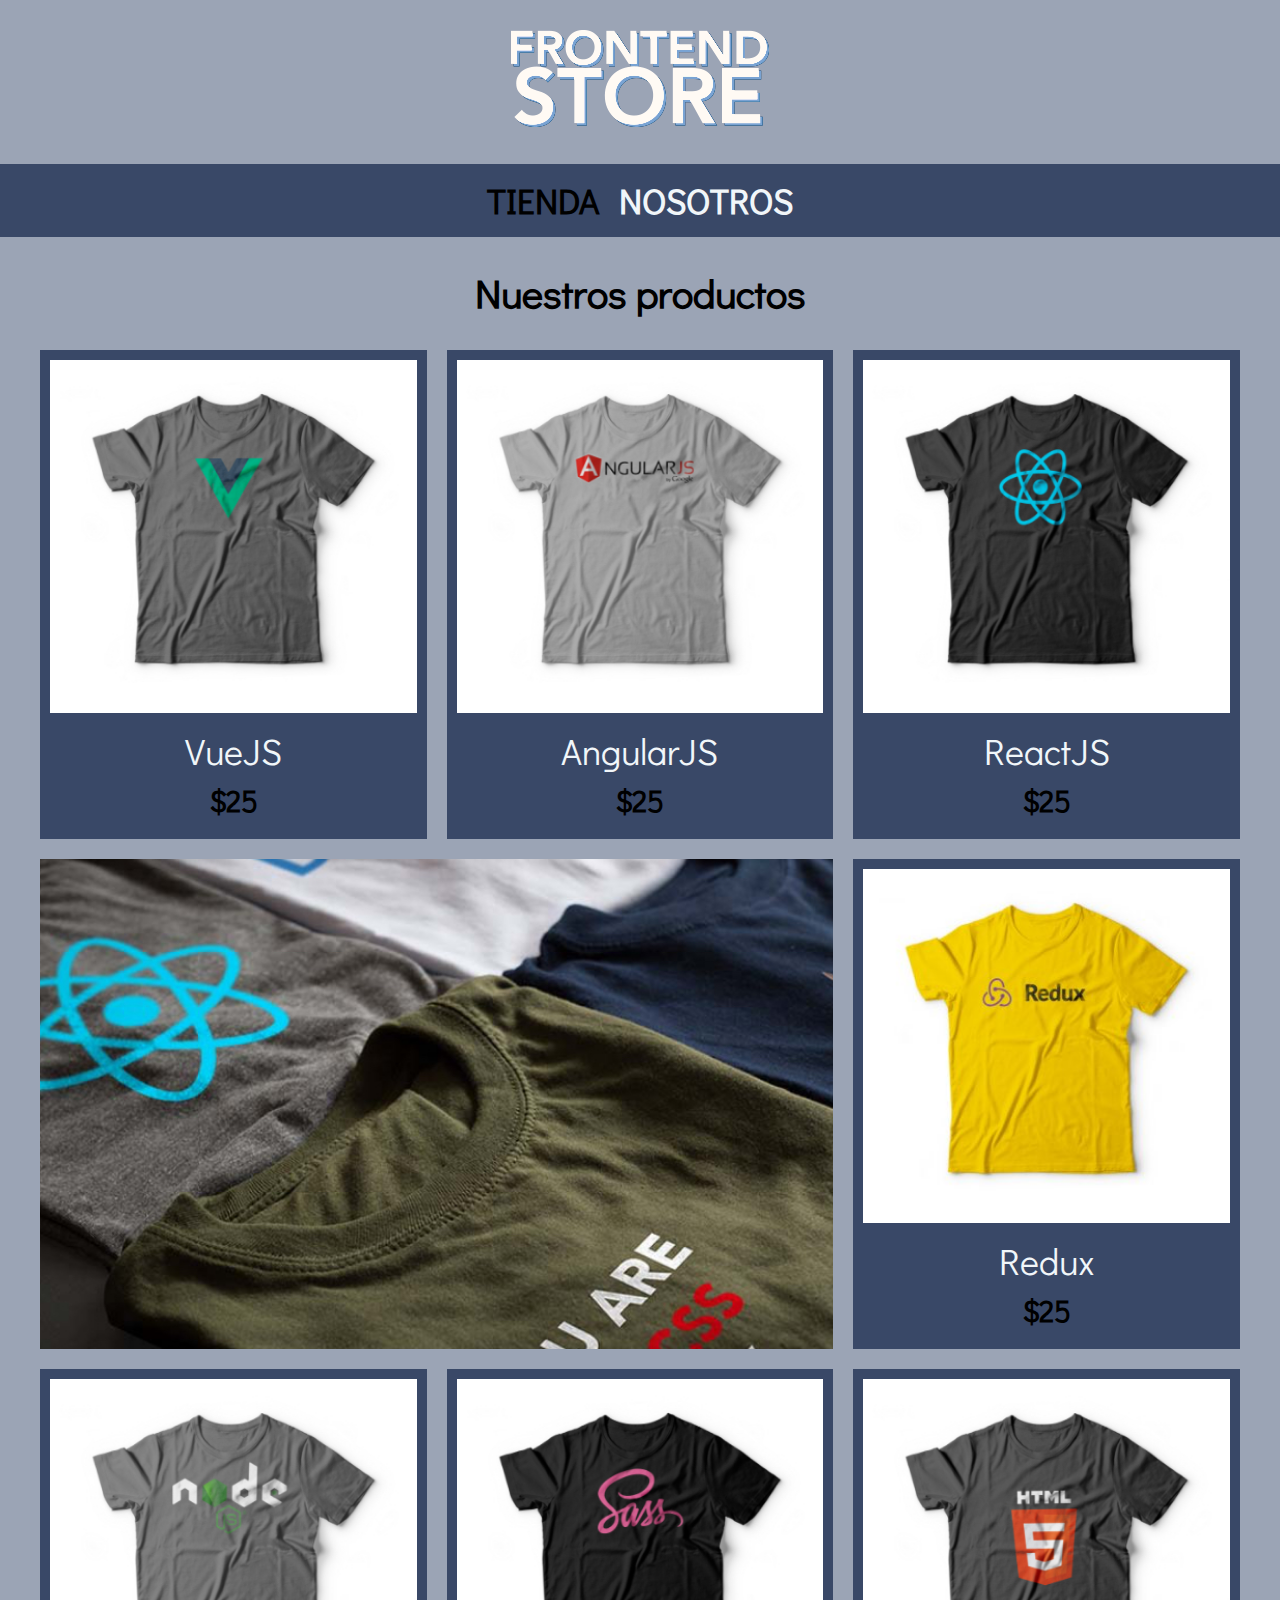
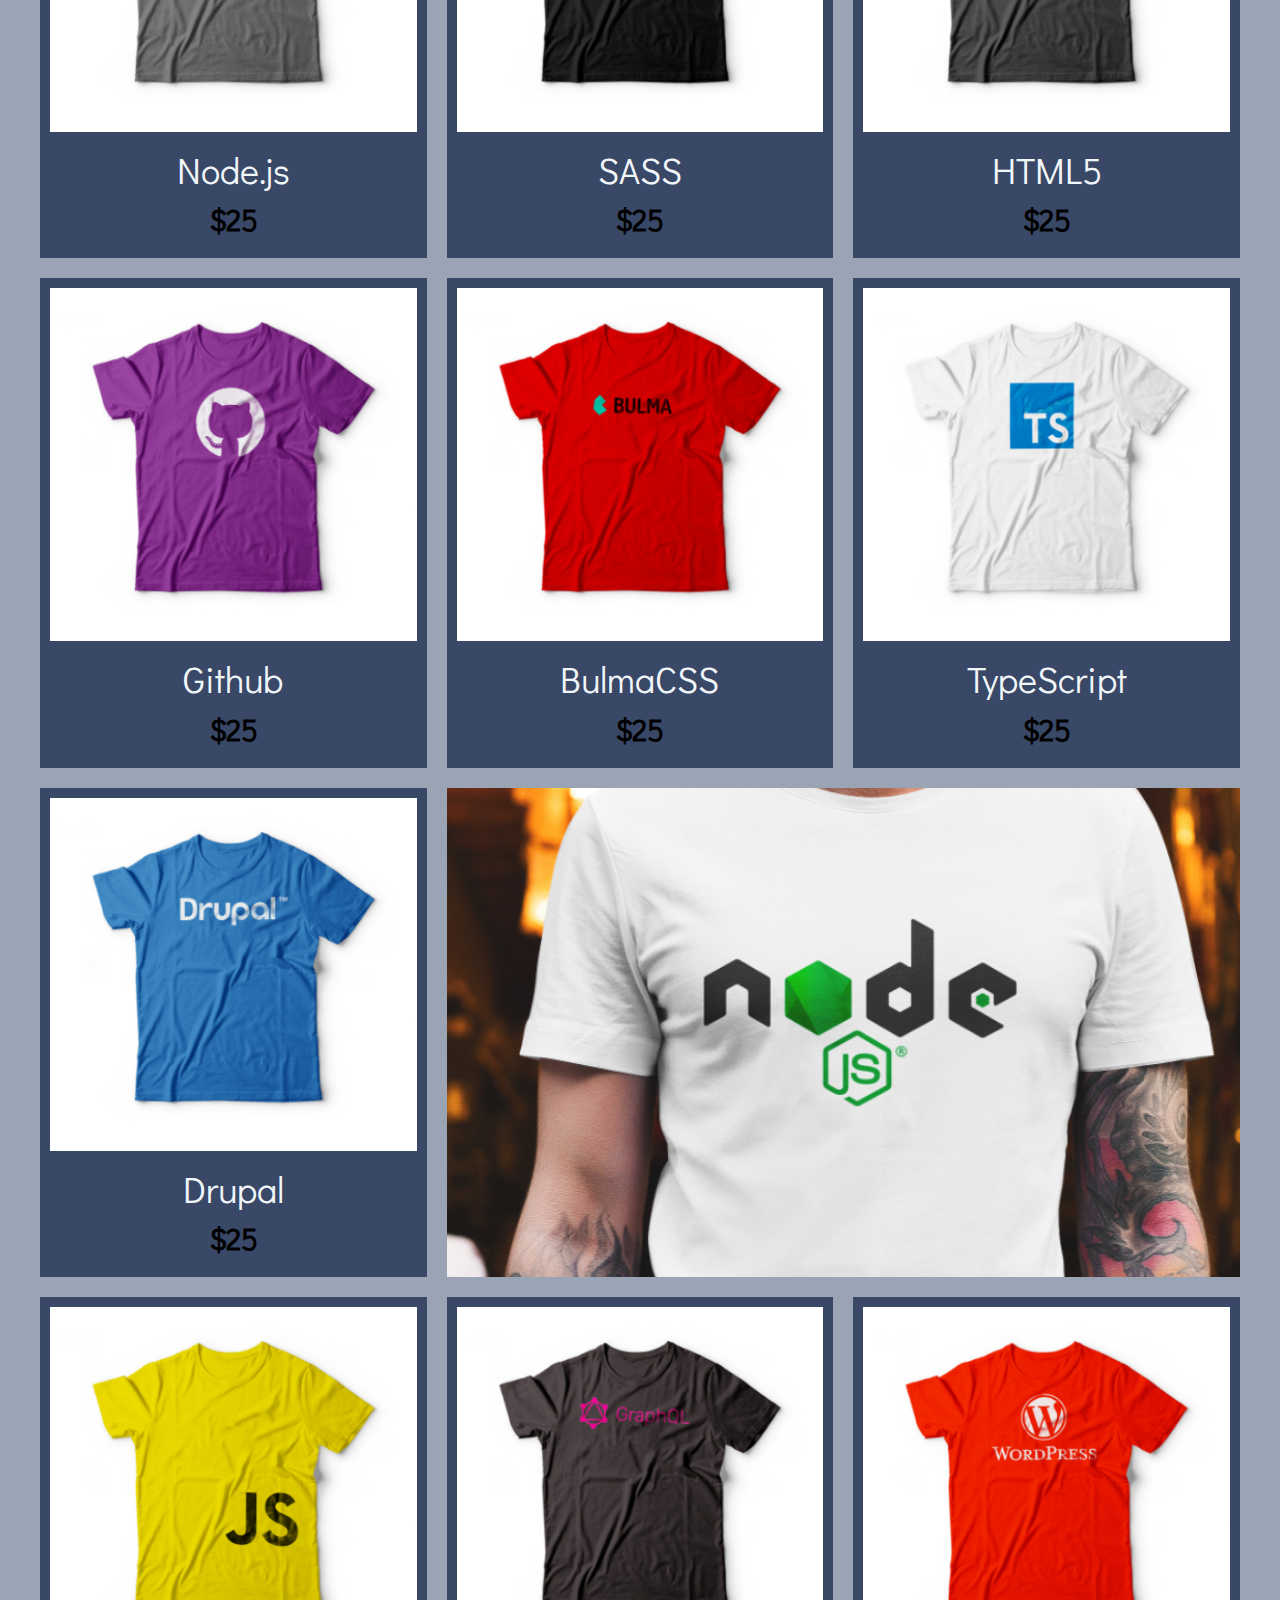
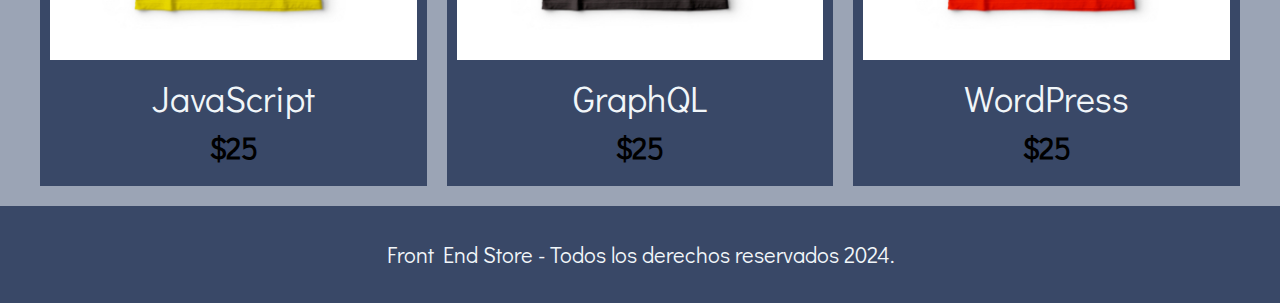
<file: index.html>
<!DOCTYPE html>
<html lang="en">
<head>
    <meta charset="UTF-8">
    <meta name="viewport" content="width=device-width, initial-scale=1.0">
    <title>FrontEnd Store</title>
    <link rel="stylesheet" href="/css/normalize.css">
    <link rel="preconnect" href="https://fonts.googleapis.com">
    <link rel="preconnect" href="https://fonts.gstatic.com" crossorigin>
    <link href="https://fonts.googleapis.com/css2?family=Didact+Gothic&display=swap" rel="stylesheet">
    <link rel="stylesheet" href="/css/style.css">
</head>
<body>
    
    <header class="header">
        <a href="/index.html">
            <img class="header__logo" src="./img/logo(1).png" alt="Logotipo">
        </a>
    </header>

    <nav class="navegacion">
        <a class="navegacion__enlace navegacion__enlace--activo" href="/index.html">Tienda</a>
        <a class="navegacion__enlace" href="/nosotros.html">Nosotros</a>
    </nav>

    <main class="contenedor">
        <h1>Nuestros productos</h1>

        <div class="grid">
            <div class="producto">
                <a href="/producto.html">
                    <img class="producto__imagen" src="/img/1.jpg" alt="Imagen camisa">
                    <div class="producto__informacion">
                        <p class="producto__nombre">VueJS</p>
                        <p class="producto__precio">$25</p>
                    </div>
                </a>
            </div> <!--Fin ce la clase producto-->
            <div class="producto">
                <a href="/producto.html">
                    <img class="producto__imagen" src="/img/2.jpg" alt="Imagen camisa">
                    <div class="producto__informacion">
                        <p class="producto__nombre">AngularJS</p>
                        <p class="producto__precio">$25</p>
                    </div>
                </a>
            </div> <!--Fin ce la clase producto-->
            <div class="producto">
                <a href="/producto.html">
                    <img class="producto__imagen" src="/img/3.jpg" alt="Imagen camisa">
                    <div class="producto__informacion">
                        <p class="producto__nombre">ReactJS</p>
                        <p class="producto__precio">$25</p>
                    </div>
                </a>
            </div> <!--Fin ce la clase producto-->
            <div class="producto">
                <a href="/producto.html">
                    <img class="producto__imagen" src="/img/4.jpg" alt="Imagen camisa">
                    <div class="producto__informacion">
                        <p class="producto__nombre">Redux</p>
                        <p class="producto__precio">$25</p>
                    </div>
                </a>
            </div> <!--Fin ce la clase producto-->
            <div class="producto">
                <a href="/producto.html">
                    <img class="producto__imagen" src="/img/5.jpg" alt="Imagen camisa">
                    <div class="producto__informacion">
                        <p class="producto__nombre">Node.js</p>
                        <p class="producto__precio">$25</p>
                    </div>
                </a>
            </div> <!--Fin ce la clase producto-->
            <div class="producto">
                <a href="/producto.html">
                    <img class="producto__imagen" src="/img/6.jpg" alt="Imagen camisa">
                    <div class="producto__informacion">
                        <p class="producto__nombre">SASS</p>
                        <p class="producto__precio">$25</p>
                    </div>
                </a>
            </div> <!--Fin ce la clase producto-->
            <div class="producto">
                <a href="/producto.html">
                    <img class="producto__imagen" src="/img/7.jpg" alt="Imagen camisa">
                    <div class="producto__informacion">
                        <p class="producto__nombre">HTML5</p>
                        <p class="producto__precio">$25</p>
                    </div>
                </a>
            </div> <!--Fin ce la clase producto-->
            <div class="producto">
                <a href="/producto.html">
                    <img class="producto__imagen" src="/img/8.jpg" alt="Imagen camisa">
                    <div class="producto__informacion">
                        <p class="producto__nombre">Github</p>
                        <p class="producto__precio">$25</p>
                    </div>
                </a>
            </div> <!--Fin ce la clase producto-->
            <div class="producto">
                <a href="/producto.html">
                    <img class="producto__imagen" src="/img/9.jpg" alt="Imagen camisa">
                    <div class="producto__informacion">
                        <p class="producto__nombre">BulmaCSS</p>
                        <p class="producto__precio">$25</p>
                    </div>
                </a>
            </div> <!--Fin ce la clase producto-->
            <div class="producto">
                <a href="/producto.html">
                    <img class="producto__imagen" src="/img/10.jpg" alt="Imagen camisa">
                    <div class="producto__informacion">
                        <p class="producto__nombre">TypeScript</p>
                        <p class="producto__precio">$25</p>
                    </div>
                </a>
            </div> <!--Fin ce la clase producto-->
            <div class="producto">
                <a href="/producto.html">
                    <img class="producto__imagen" src="/img/11.jpg" alt="Imagen camisa">
                    <div class="producto__informacion">
                        <p class="producto__nombre">Drupal</p>
                        <p class="producto__precio">$25</p>
                    </div>
                </a>
            </div> <!--Fin ce la clase producto-->
            <div class="producto">
                <a href="/producto.html">
                    <img class="producto__imagen" src="/img/12.jpg" alt="Imagen camisa">
                    <div class="producto__informacion">
                        <p class="producto__nombre">JavaScript</p>
                        <p class="producto__precio">$25</p>
                    </div>
                </a>
            </div> <!--Fin ce la clase producto-->
            <div class="producto">
                <a href="/producto.html">
                    <img class="producto__imagen" src="/img/13.jpg" alt="Imagen camisa">
                    <div class="producto__informacion">
                        <p class="producto__nombre">GraphQL</p>
                        <p class="producto__precio">$25</p>
                    </div>
                </a>
            </div> <!--Fin ce la clase producto-->
            <div class="producto">
                <a href="/producto.html">
                    <img class="producto__imagen" src="/img/14.jpg" alt="Imagen camisa">
                    <div class="producto__informacion">
                        <p class="producto__nombre">WordPress</p>
                        <p class="producto__precio">$25</p>
                    </div>
                </a>
            </div> <!--Fin ce la clase producto-->

            <div class="grafico grafico--camisas"></div>
            <div class="grafico grafico--node"></div>
        </div> <!--fin del grid-->
    </main>

    <footer class="footer">
        <p class="footer__texto">Front End Store - Todos los derechos reservados 2024.</p>
    </footer>

</body>
</html>
</file>
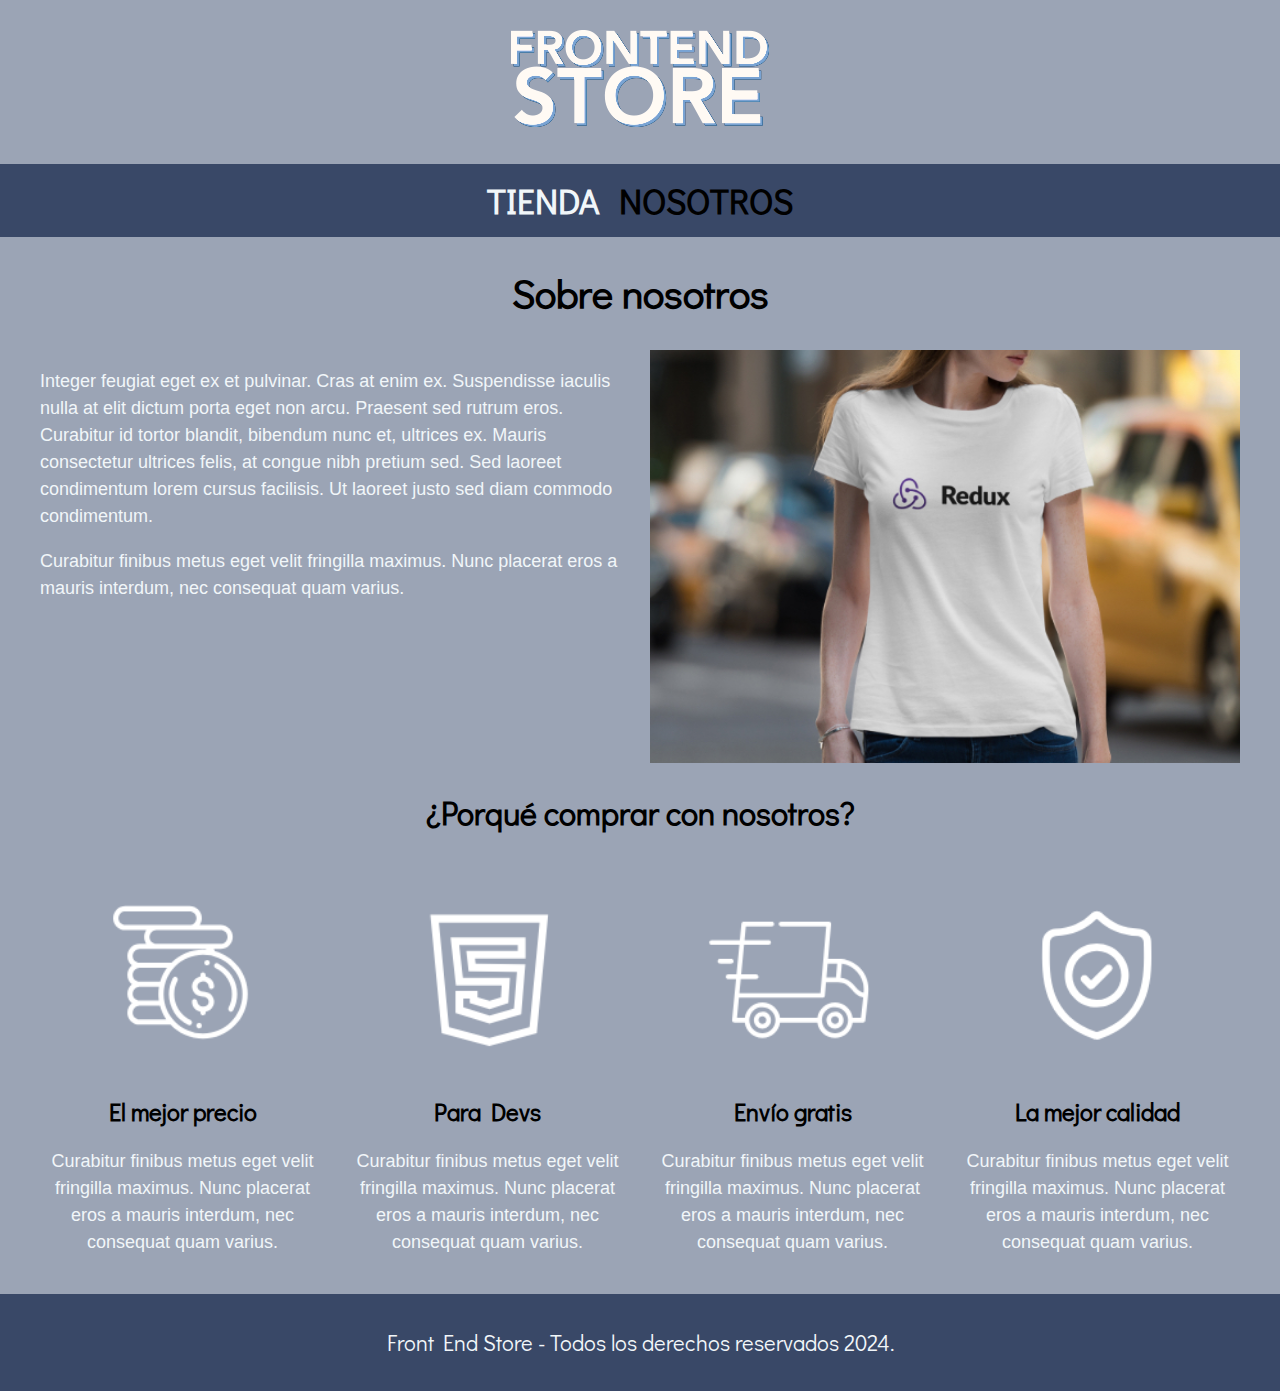
<file: nosotros.html>
<!DOCTYPE html>
<html lang="en">
    <head>
        <meta charset="UTF-8" />
        <meta name="viewport" content="width=device-width, initial-scale=1.0" />
        <title>FrontEnd Store</title>
        <link rel="stylesheet" href="/css/normalize.css" />
        <link rel="preconnect" href="https://fonts.googleapis.com" />
        <link rel="preconnect" href="https://fonts.gstatic.com" crossorigin />
        <link
            href="https://fonts.googleapis.com/css2?family=Didact+Gothic&display=swap"
            rel="stylesheet"
        />
        <link rel="stylesheet" href="/css/style.css" />
    </head>
    <body>
        <header class="header">
            <a href="/index.html">
                <img class="header__logo" src="./img/logo(1).png" alt="Logotipo" />
            </a>
        </header>

        <nav class="navegacion">
            <a class="navegacion__enlace" href="/index.html">Tienda</a>
            <a
                class="navegacion__enlace navegacion__enlace--activo"
                href="/nosotros.html"
                >Nosotros</a
            >
        </nav>


        <main class="contenedor">
            <h1>Sobre nosotros</h1>

            <div class="nosotros">
                <div class="nosotros__contenido">
                    <p>
                        Integer feugiat eget ex et pulvinar. Cras at enim ex.
                        Suspendisse iaculis nulla at elit dictum porta eget non
                        arcu. Praesent sed rutrum eros. Curabitur id tortor blandit,
                        bibendum nunc et, ultrices ex. Mauris consectetur ultrices
                        felis, at congue nibh pretium sed. Sed laoreet condimentum
                        lorem cursus facilisis. Ut laoreet justo sed diam commodo
                        condimentum.
                    </p>
                    <p>
                        Curabitur finibus metus eget velit fringilla maximus. Nunc
                        placerat eros a mauris interdum, nec consequat quam varius.
                    </p>
                </div>
                <img class="nosotros__imagen" src="./img/nosotros.jpg" alt="nosotros">
            </div>
        </main>

        <section class="contenedor comprar">
            <h2 class="comprar__titulo">¿Porqué comprar con nosotros?</h2>

            <div class="bloques">
                <div class="bloque">
                    <img class="bloque__imagen" src="./img/icono_1.png" alt="Porque comprar"/>
                    <h3 class="bloque__titulo">El mejor precio</h3>
                    <p>
                        Curabitur finibus metus eget velit fringilla maximus. Nunc
                        placerat eros a mauris interdum, nec consequat quam varius.
                    </p>
                </div> <!--.Bloque-->

                <div class="bloque">
                    <img class="bloque__imagen" src="./img/icono_2.png" alt="CSS" />
                    <h3 class="bloque__titulo">Para Devs</h3>
                    <p>
                        Curabitur finibus metus eget velit fringilla maximus. Nunc
                        placerat eros a mauris interdum, nec consequat quam varius.
                    </p>
                </div> <!--.Bloque-->

                <div class="bloque">
                    <img class="bloque__imagen" src="./img/icono_3.png" alt="Envio" />
                    <h3 class="bloque__titulo">Envío gratis</h3>
                    <p>
                        Curabitur finibus metus eget velit fringilla maximus. Nunc
                        placerat eros a mauris interdum, nec consequat quam varius.
                    </p>
                </div> <!--.Bloque-->

                <div class="bloque">
                    <img class="bloque__imagen" src="./img/icono_4.png" alt="Seguridad" />
                    <h3 class="bloque__titulo">La mejor calidad</h3>
                    <p>
                        Curabitur finibus metus eget velit fringilla maximus. Nunc
                        placerat eros a mauris interdum, nec consequat quam varius.
                    </p>
                </div> <!--.Bloque-->
            </div> <!--.Bloques-->
        </section>

        <footer class="footer">
            <p class="footer__texto">
                Front End Store - Todos los derechos reservados 2024.
            </p>
        </footer>
    </body>
</html>
</file>
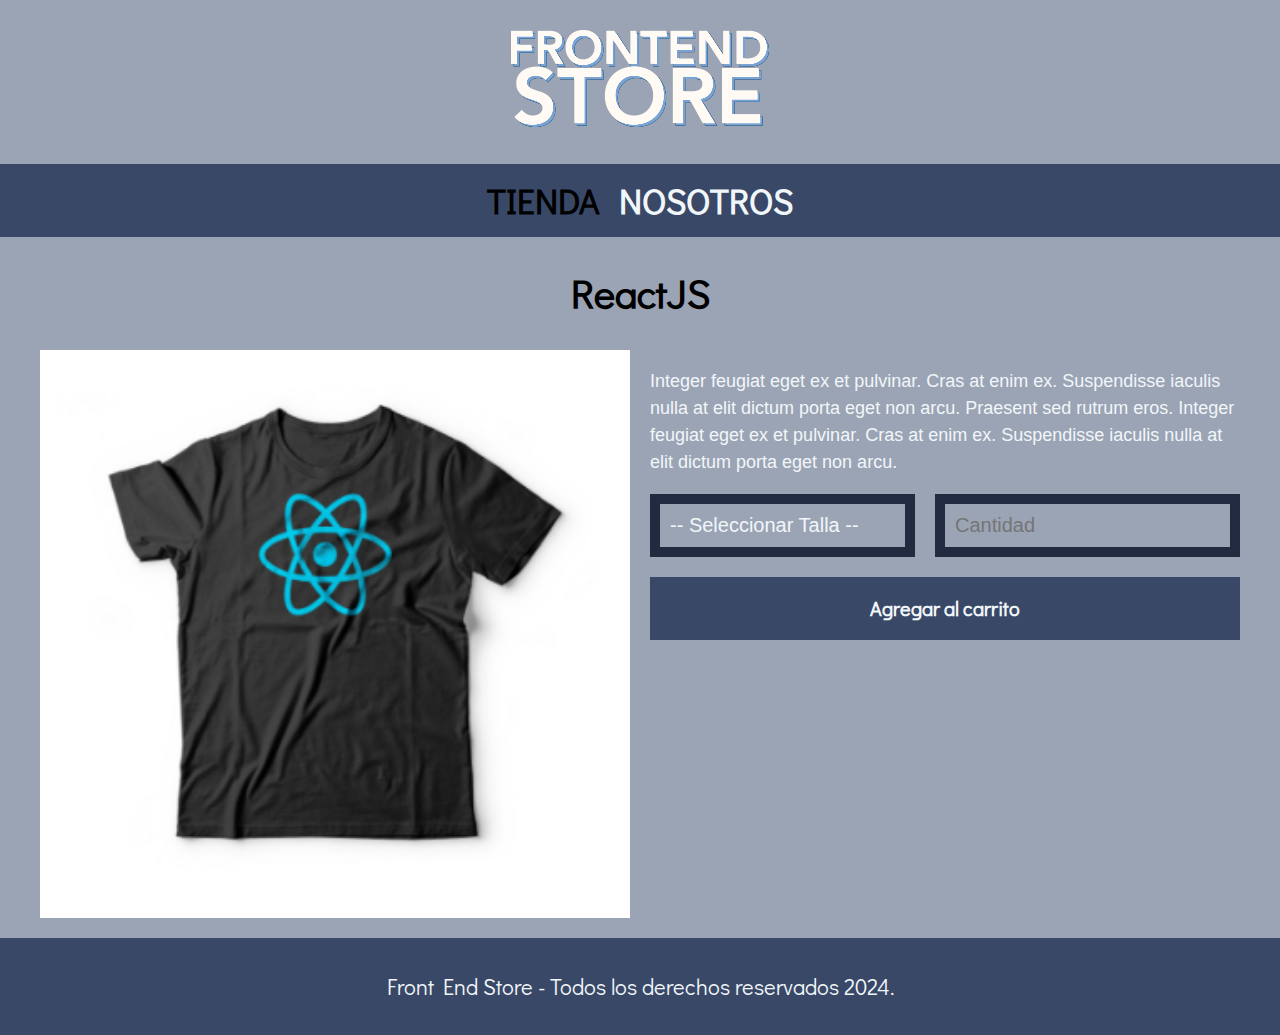
<file: producto.html>
<!DOCTYPE html>
<html lang="en">
<head>
    <meta charset="UTF-8">
    <meta name="viewport" content="width=device-width, initial-scale=1.0">
    <title>FrontEnd Store</title>
    <link rel="stylesheet" href="/css/normalize.css">
    <link rel="preconnect" href="https://fonts.googleapis.com">
    <link rel="preconnect" href="https://fonts.gstatic.com" crossorigin>
    <link href="https://fonts.googleapis.com/css2?family=Didact+Gothic&display=swap" rel="stylesheet">
    <link rel="stylesheet" href="/css/style.css">
</head>
<body>
    
    <header class="header">
        <a href="/index.html">
            <img class="header__logo" src="./img/logo(1).png" alt="Logotipo">
        </a>
    </header>

    <nav class="navegacion">
        <a class="navegacion__enlace navegacion__enlace--activo" href="/index.html">Tienda</a>
        <a class="navegacion__enlace" href="/nosotros.html">Nosotros</a>
    </nav>

    <main class="contenedor">
        <h1>ReactJS</h1>

        <div class="camisa">
            <img class="camisa__imagen" src="./img/3.jpg" alt="Imagen del producto">

            <div class="camisa__contenido">
                <p>
                    Integer feugiat eget ex et pulvinar. Cras at enim ex.
                    Suspendisse iaculis nulla at elit dictum porta eget non
                    arcu. Praesent sed rutrum eros. Integer feugiat eget ex
                    et pulvinar. Cras at enim ex. Suspendisse iaculis nulla
                    at elit dictum porta eget non arcu. 
                </p>

                <form class="formulario">
                    <select class="formulario__campo">
                        <option disabled selected>-- Seleccionar Talla --</option>
                        <option>Chica</option>
                        <option>Mediana</option>
                        <option>Grande</option>
                    </select>
                    <input class="formulario__campo" type="number" placeholder="Cantidad" min="1">
                    <input class="formulario__submit" type="submit" value="Agregar al carrito">
                </form>
            </div>
        </div>
    </main>

    <footer class="footer">
        <p class="footer__texto">Front End Store - Todos los derechos reservados 2024.</p>
    </footer>

</body>
</html>
</file>
<file: css/style.css>
:root {
    --negro: #000000;
    --blanco: #F1F6F9;

    --primero: #9BA4B5; 
    --segundo: #394867; 
    --tercero: #212A3E; 

    --fuentePrincipal: "Didact Gothic", sans-serif; 
}

html {
    box-sizing: border-box;
    font-size: 62.5%; /*1rem = 10px*/
}

*, *:before, *:after {
    box-sizing: inherit;
}

/* Globales */
body {
    background-color: var(--primero);
    font-size: 1.6rem;
    line-height: 1.5;
}

p {
    font-size: 1.8rem;
    font-family: Arial, Helvetica, sans-serif;
    color: var(--blanco);
}

a {
    text-decoration: none;
}

img {
    width: 100%;
}

.contenedor {
    max-width: 120rem;
    margin: 0 auto;
}

h1, h2, h3 {
    text-align: center;
    color: var(--negro);
    font-family: var(--fuentePrincipal);
}

h1 {
    font-size: 4rem;
}

h2 {
    font-size: 3.2rem;
}

h3 {
    font-size: 2.4rem;
}

/* Header */
.header {
    display: flex;
    justify-content: center;
}

.header__logo {
    margin: 3rem 0;
}

/* Navegacion */
.navegacion {
    background-color: var(--segundo);
    padding: 1rem 0;
    display: flex;
    justify-content: center;
    /*gap: 2rem; * separacion nueva*/ 
}

.navegacion__enlace {
    font-family: var(--fuentePrincipal);
    color: var(--blanco);
    font-size: 3.5rem;
    font-weight: 800;
    text-transform: uppercase;
    margin-right: 2rem;
}

.navegacion__enlace:last-of-type { /*selecciona el ultimo elemento*/
    margin-right: 0;
}

.navegacion__enlace--activo, 
.navegacion__enlace:hover {
    color: var(--negro);
}

/*Footer*/
.footer {
    background-color: var(--segundo);
    padding: 1rem 0;
    margin-top: 2rem; /*quitar al final*/
}

.footer__texto {
    font-family: var(--fuentePrincipal);
    font-size: 2.2rem;
    text-align: center;
}

/* Grid */
.grid {
    display: grid;
    grid-template-columns: repeat(2, 1fr);
    gap: 2rem;
}

@media (min-width: 768px) {
    .grid {
        grid-template-columns: repeat(3, 1fr);
    }
}

/* productos */
.producto {
    background-color: var(--segundo);
    padding: 1rem;
}

.producto__imagen {
    width: 100%;
}

.producto__nombre {
    font-size: 3.6rem;
}

.producto__precio {
    font-size: 3rem;
    font-weight: 800;
    color: var(--negro);
}

.producto__nombre,
.producto__precio {
    font-family: var(--fuentePrincipal);
    margin: 1rem 0;
    text-align: center;
    line-height: 1.2;
}

/* Graficos */
.grafico {
    min-height: 30rem;
    background-repeat: no-repeat;
    background-size: cover;
    grid-column: 1 / 3;
}

.grafico--camisas {
    grid-row: 2 / 3;
    background-image: url(../img/grafico1.jpg);
}

.grafico--node {
    background-image: url(../img/grafico2.jpg);
    grid-row: 8 / 9;
}

@media (min-width: 768px) {
    .grafico--node {
        grid-row: 5 / 6;
        grid-column: 2 / 4;
    }
}

/* Nosotros */
.nosotros {
    display: grid;
    grid-template-rows: repeat(2, auto);
}

@media (min-width: 768px) {
    .nosotros {
        grid-template-columns: repeat(2, 1fr);
        column-gap: 2rem;
    }
}

.nosotros__imagen {
    grid-row: 1 / 2;
    width: 100%;
}

@media (min-width: 768px) {
    .nosotros__imagen {
        grid-column: 2 / 3;
    }
}

/* Bloques */
.bloques {
    display: grid;
    grid-template-columns: repeat(2, 1fr);
    gap: 2rem;
}

@media (min-width: 768px) {
    .bloques {
        grid-template-columns: repeat(4, 1fr);
    }
}

.bloque {
    text-align: center;
}

.bloque__imagen {
    width: 100%;
}

.bloque__titulo {
    margin: 0;
}

/* Producto */
.camisa {

}

@media (min-width: 768px) {
    .camisa {
        display: grid;
        grid-template-columns: repeat(2, 1fr);
        column-gap: 2rem;
    }
}

.formulario {
    display: grid;
    grid-template-columns: repeat(2, 1fr);
    gap: 2rem;
}

.formulario__campo {
    border: 1rem solid var(--tercero);
    background-color: transparent;
    color: var(--blanco);
    font-size: 2rem;
    font-family: Arial, Helvetica, sans-serif;
    padding: 1rem;
    appearance: none;
}

.formulario__submit {
    background-color: var(--segundo);
    border: none;
    font-size: 2rem;
    font-family: var(--fuentePrincipal);
    font-weight: 800;
    padding: 2rem;
    color: var(--blanco);
    transition: font-size .3s ease;
    grid-column: 1 / 3;
}

.formulario__submit:hover {
    font-size: 2.2rem;
    cursor: pointer;
    color: var(--negro);
}
</file>
